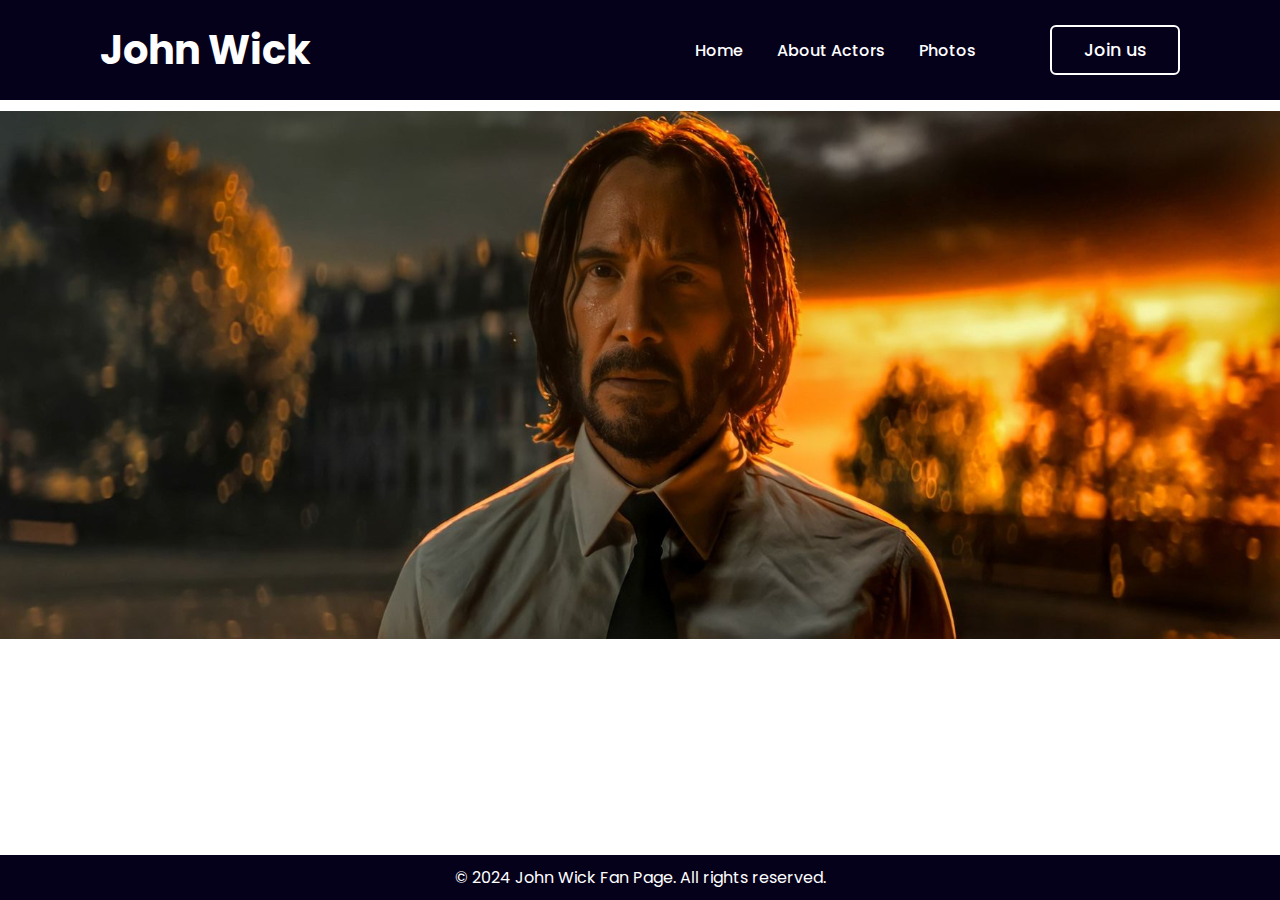
<file: Webistan/index.html>
<!DOCTYPE html>
<html lang="en">

<head>
    <meta charset="UTF-8">
    <meta name="viewport" content="width=device-width, initial-scale=1.0">
    <title>Assignment Website</title>
    <link rel="stylesheet" type="text/css" href="style2.css">
    <link href='https://unpkg.com/boxicons@2.1.4/css/boxicons.min.css' rel='stylesheet'>
</head>

<body>
    <header class="header">
        <h2 class="logo">John Wick</h2>
        <nav class="navigation">
            <a href="#home">Home</a>
            <a href="About.html">About Actors</a>
            <a href="Photos.html">Photos</a>
            <button class="btnLogin-popup" onclick="location.href='Login Page.html'">Join us</button>
        </nav>
    </header>
    
    <footer>
        <p>&copy; 2024 John Wick Fan Page. All rights reserved.</p>
    </footer>
</body>
</html>
</file>
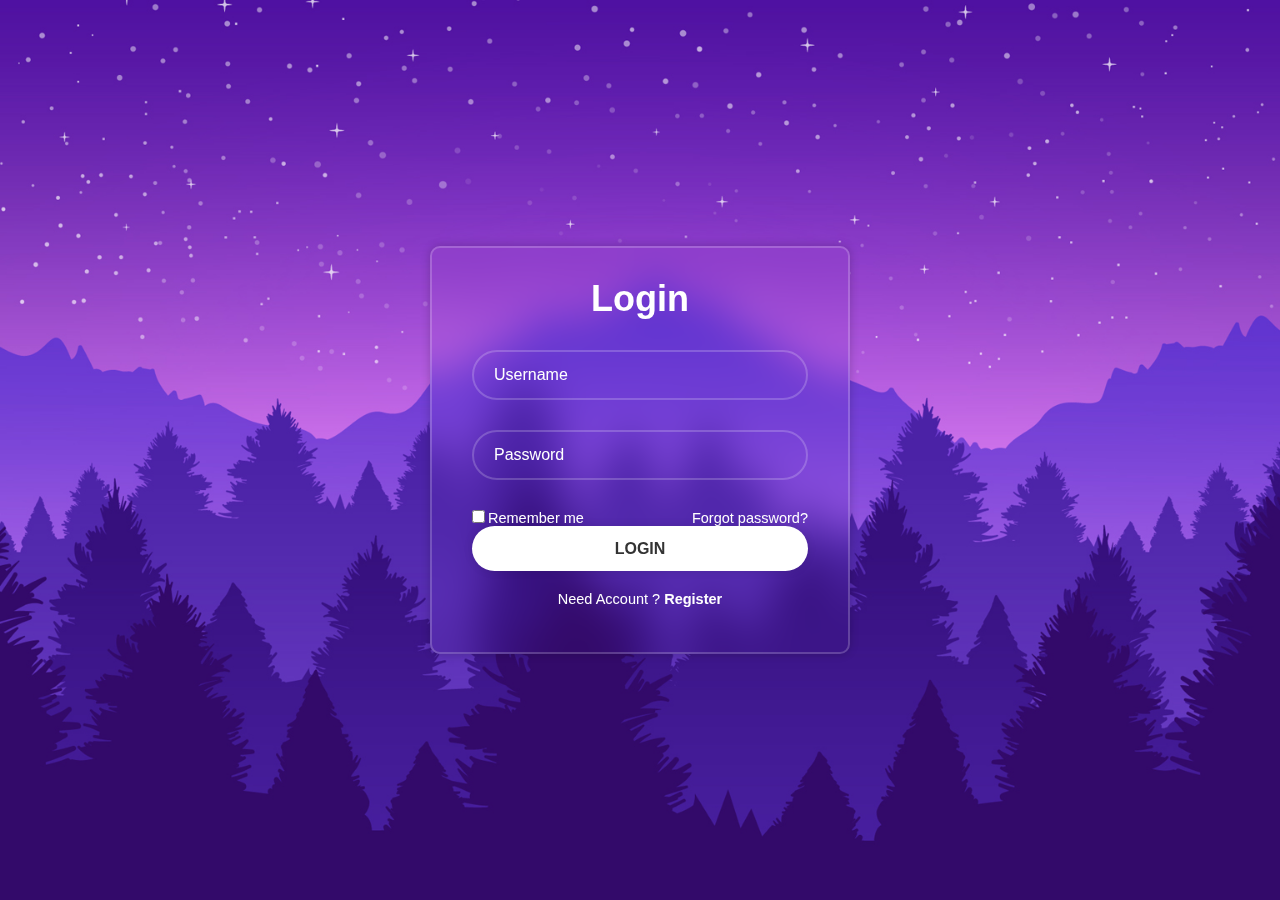
<file: Login Page/login Page.html>
<!DOCTYPE html>
<html lang="en">
    <head>
        <title>Login Page</title>
        <link rel="stylesheet" type="text/css" href="Login Style.css">
    </head>
    <body >
        <div class="wrapper">
            <form>
                <h1>Login</h1>
                <div class="input-box">
                    <input type="text" placeholder="Username" required>
                </div>
                <div class="input-box">
                    <input type="password" placeholder="Password" required>
                </div>
                <div class="remember-forgot">
                    <label><input type="checkbox">Remember me</label>
                    <a href="#">Forgot password?</a>
                </div>
                <button type="submit">LOGIN</button>
                <div class="register-link">
                    <p>Need Account ? <a href="#">Register</a></p>
                </div>
                
            </form>
        </div>
        
    </body>
</html>
</file>
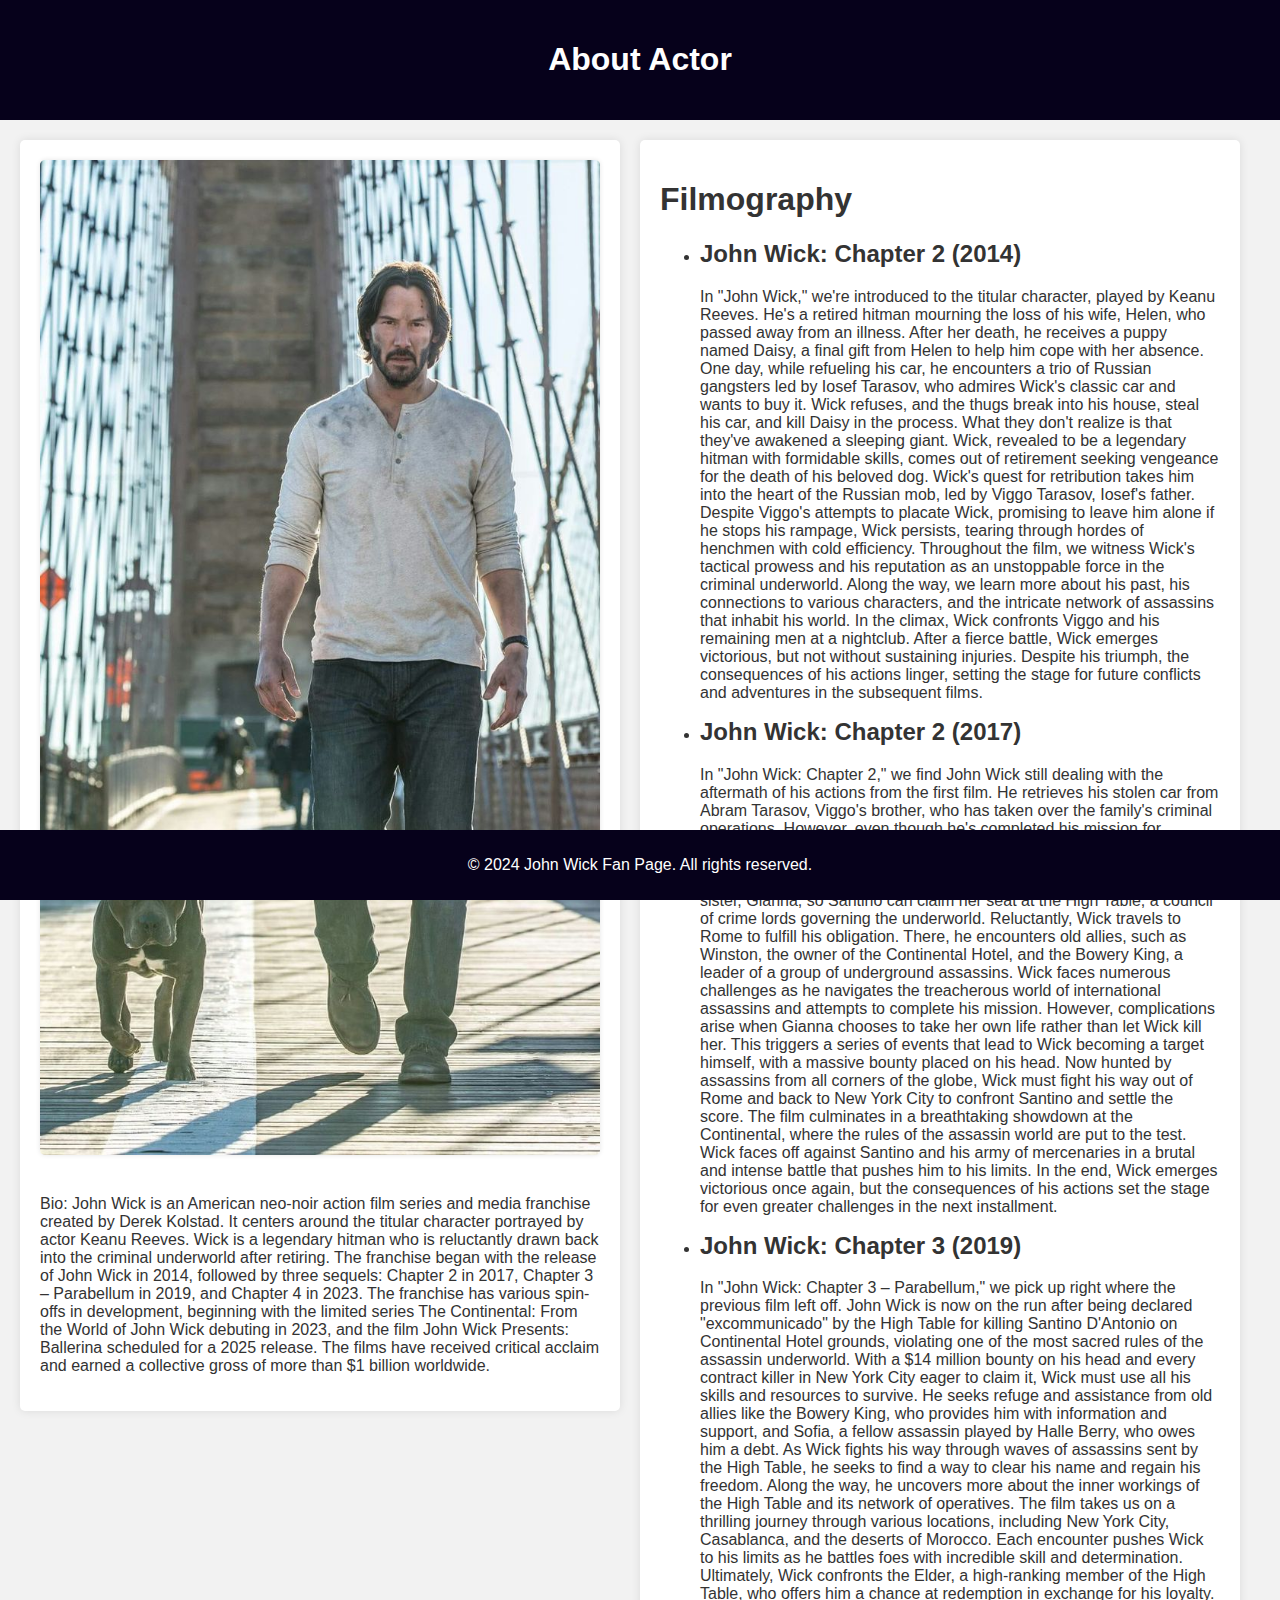
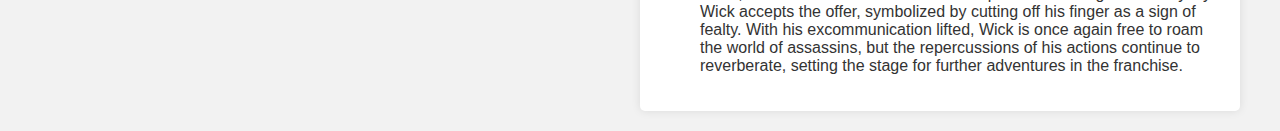
<file: Webistan/About.html>
<!DOCTYPE html>
<html lang="en">
    
<head>
    <meta charset="UTF-8">
    <meta name="viewport" content="width=device-width, initial-scale=1.0">
    <title>Actor Page</title>
    <link rel="stylesheet" type="text/css" href="aboutstyle.css">
</head>

<body>
    <header>
        <h1>About Actor</h1>
    </header>
    <div class="container">
        <div class="profile">
            <img src="Images/About_Actor_1.jpeg.jpg" alt="Actor Image">
            <p>Bio: John Wick is an American neo-noir action film series and media franchise created by Derek Kolstad. It centers around the titular character portrayed by actor Keanu Reeves. Wick is a legendary hitman who is reluctantly drawn back into the criminal underworld after retiring. The franchise began with the release of John Wick in 2014, followed by three sequels: Chapter 2 in 2017, Chapter 3 – Parabellum in 2019, and Chapter 4 in 2023.

            The franchise has various spin-offs in development, beginning with the limited series The Continental: From the World of John Wick debuting in 2023, and the film John Wick Presents: Ballerina scheduled for a 2025 release. The films have received critical acclaim and earned a collective gross of more than $1 billion worldwide.</p>
        </div>
        <div class="filmography">
            <h1>Filmography</h1>
            <ul>
                <li>
                    <h2>John Wick: Chapter 2 (2014)</h2>
                    <p>In "John Wick," we're introduced to the titular character, played by Keanu Reeves. He's a retired hitman mourning the loss of his wife, Helen, who passed away from an illness. After her death, he receives a puppy named Daisy, a final gift from Helen to help him cope with her absence.

                    One day, while refueling his car, he encounters a trio of Russian gangsters led by Iosef Tarasov, who admires Wick's classic car and wants to buy it. Wick refuses, and the thugs break into his house, steal his car, and kill Daisy in the process. What they don't realize is that they've awakened a sleeping giant. Wick, revealed to be a legendary hitman with formidable skills, comes out of retirement seeking vengeance for the death of his beloved dog.

                    Wick's quest for retribution takes him into the heart of the Russian mob, led by Viggo Tarasov, Iosef's father. Despite Viggo's attempts to placate Wick, promising to leave him alone if he stops his rampage, Wick persists, tearing through hordes of henchmen with cold efficiency.

                    Throughout the film, we witness Wick's tactical prowess and his reputation as an unstoppable force in the criminal underworld. Along the way, we learn more about his past, his connections to various characters, and the intricate network of assassins that inhabit his world.

                    In the climax, Wick confronts Viggo and his remaining men at a nightclub. After a fierce battle, Wick emerges victorious, but not without sustaining injuries. Despite his triumph, the consequences of his actions linger, setting the stage for future conflicts and adventures in the subsequent films.</p>
                </li>
                <li>
                    <h2>John Wick: Chapter 2 (2017)</h2>
                    <p>In "John Wick: Chapter 2," we find John Wick still dealing with the aftermath of his actions from the first film. He retrieves his stolen car from Abram Tarasov, Viggo's brother, who has taken over the family's criminal operations. However, even though he's completed his mission for vengeance, Wick's troubles are far from over.

                    Santino D'Antonio, a powerful Italian crime lord, calls in an old debt from Wick. Bound by a blood oath, Wick is forced to accept Santino's request to assassinate his sister, Gianna, so Santino can claim her seat at the High Table, a council of crime lords governing the underworld.

                    Reluctantly, Wick travels to Rome to fulfill his obligation. There, he encounters old allies, such as Winston, the owner of the Continental Hotel, and the Bowery King, a leader of a group of underground assassins. Wick faces numerous challenges as he navigates the treacherous world of international assassins and attempts to complete his mission.

                    However, complications arise when Gianna chooses to take her own life rather than let Wick kill her. This triggers a series of events that lead to Wick becoming a target himself, with a massive bounty placed on his head. Now hunted by assassins from all corners of the globe, Wick must fight his way out of Rome and back to New York City to confront Santino and settle the score.

                    The film culminates in a breathtaking showdown at the Continental, where the rules of the assassin world are put to the test. Wick faces off against Santino and his army of mercenaries in a brutal and intense battle that pushes him to his limits. In the end, Wick emerges victorious once again, but the consequences of his actions set the stage for even greater challenges in the next installment.</p>
                </li>
                <li>
                    <h2>John Wick: Chapter 3 (2019)</h2>
                    <p>In "John Wick: Chapter 3 – Parabellum," we pick up right where the previous film left off. John Wick is now on the run after being declared "excommunicado" by the High Table for killing Santino D'Antonio on Continental Hotel grounds, violating one of the most sacred rules of the assassin underworld.

                    With a $14 million bounty on his head and every contract killer in New York City eager to claim it, Wick must use all his skills and resources to survive. He seeks refuge and assistance from old allies like the Bowery King, who provides him with information and support, and Sofia, a fellow assassin played by Halle Berry, who owes him a debt.

                    As Wick fights his way through waves of assassins sent by the High Table, he seeks to find a way to clear his name and regain his freedom. Along the way, he uncovers more about the inner workings of the High Table and its network of operatives.

                    The film takes us on a thrilling journey through various locations, including New York City, Casablanca, and the deserts of Morocco. Each encounter pushes Wick to his limits as he battles foes with incredible skill and determination.

                    Ultimately, Wick confronts the Elder, a high-ranking member of the High Table, who offers him a chance at redemption in exchange for his loyalty. Wick accepts the offer, symbolized by cutting off his finger as a sign of fealty.

                    With his excommunication lifted, Wick is once again free to roam the world of assassins, but the repercussions of his actions continue to reverberate, setting the stage for further adventures in the franchise.</p>
                </li>
            </ul>
        </div>
    </div>
    <footer>
        <p>&copy; 2024 John Wick Fan Page. All rights reserved.</p>
    </footer>
</body>
</html>
</file>
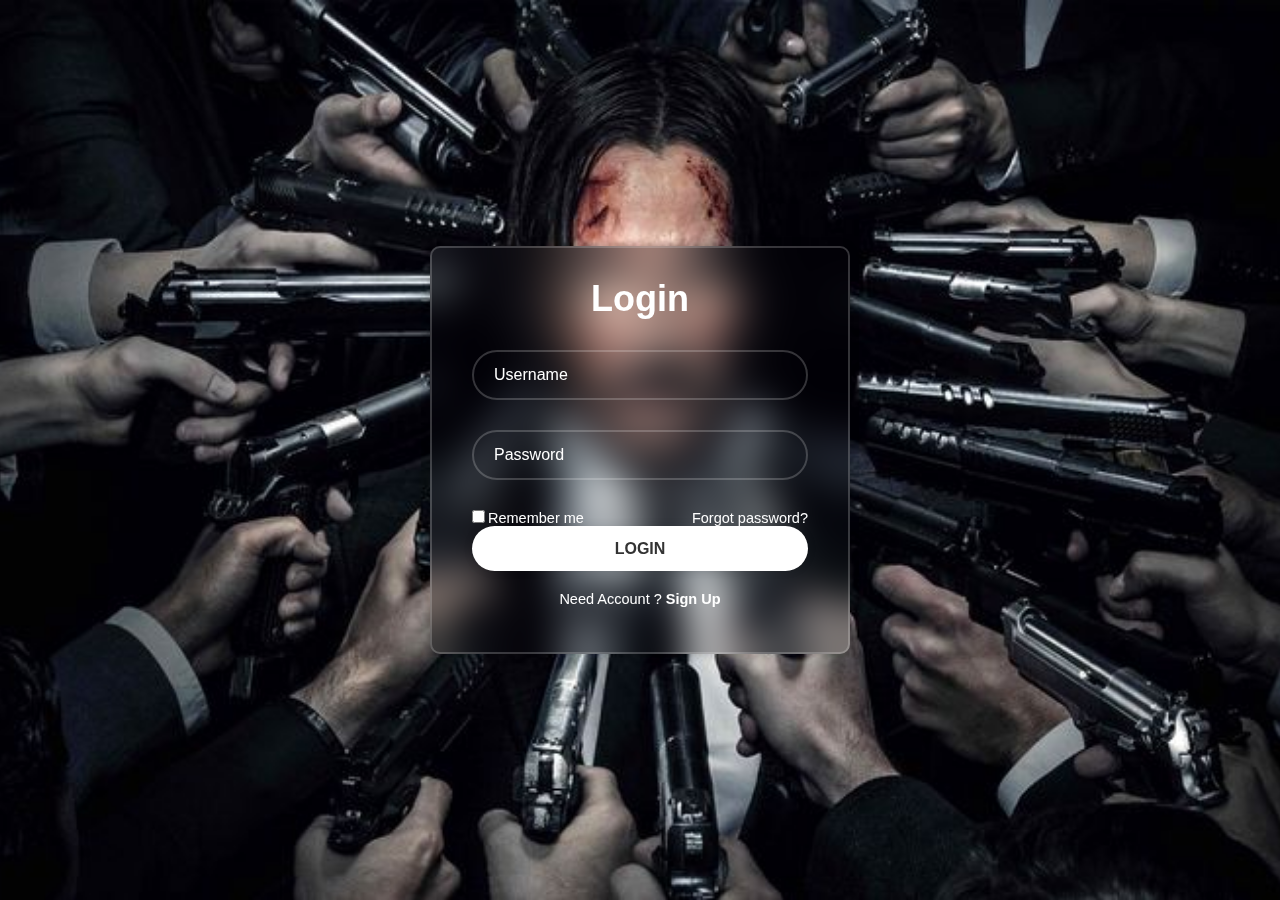
<file: Webistan/login Page.html>
<!DOCTYPE html>
<html lang="en">
    <head>
        <title>Login Page</title>
        <link rel="stylesheet" type="text/css" href="Login Style.css">
    </head>
    <body >
        <div class="wrapper">
            <form>
                <h1>Login</h1>
                <div class="input-box">
                    <input type="text" placeholder="Username" required>
                </div>
                <div class="input-box">
                    <input type="password" placeholder="Password" required>
                </div>
                <div class="remember-forgot">
                    <label><input type="checkbox">Remember me</label>
                    <a href="#">Forgot password?</a>
                </div>
                <button type="submit">LOGIN</button>
                <div class="register-link">
                    <p>Need Account ? <a href="Signup.html">Sign Up</a></p>
                </div>
                
            </form>
        </div>
        
    </body>
</html>
</file>
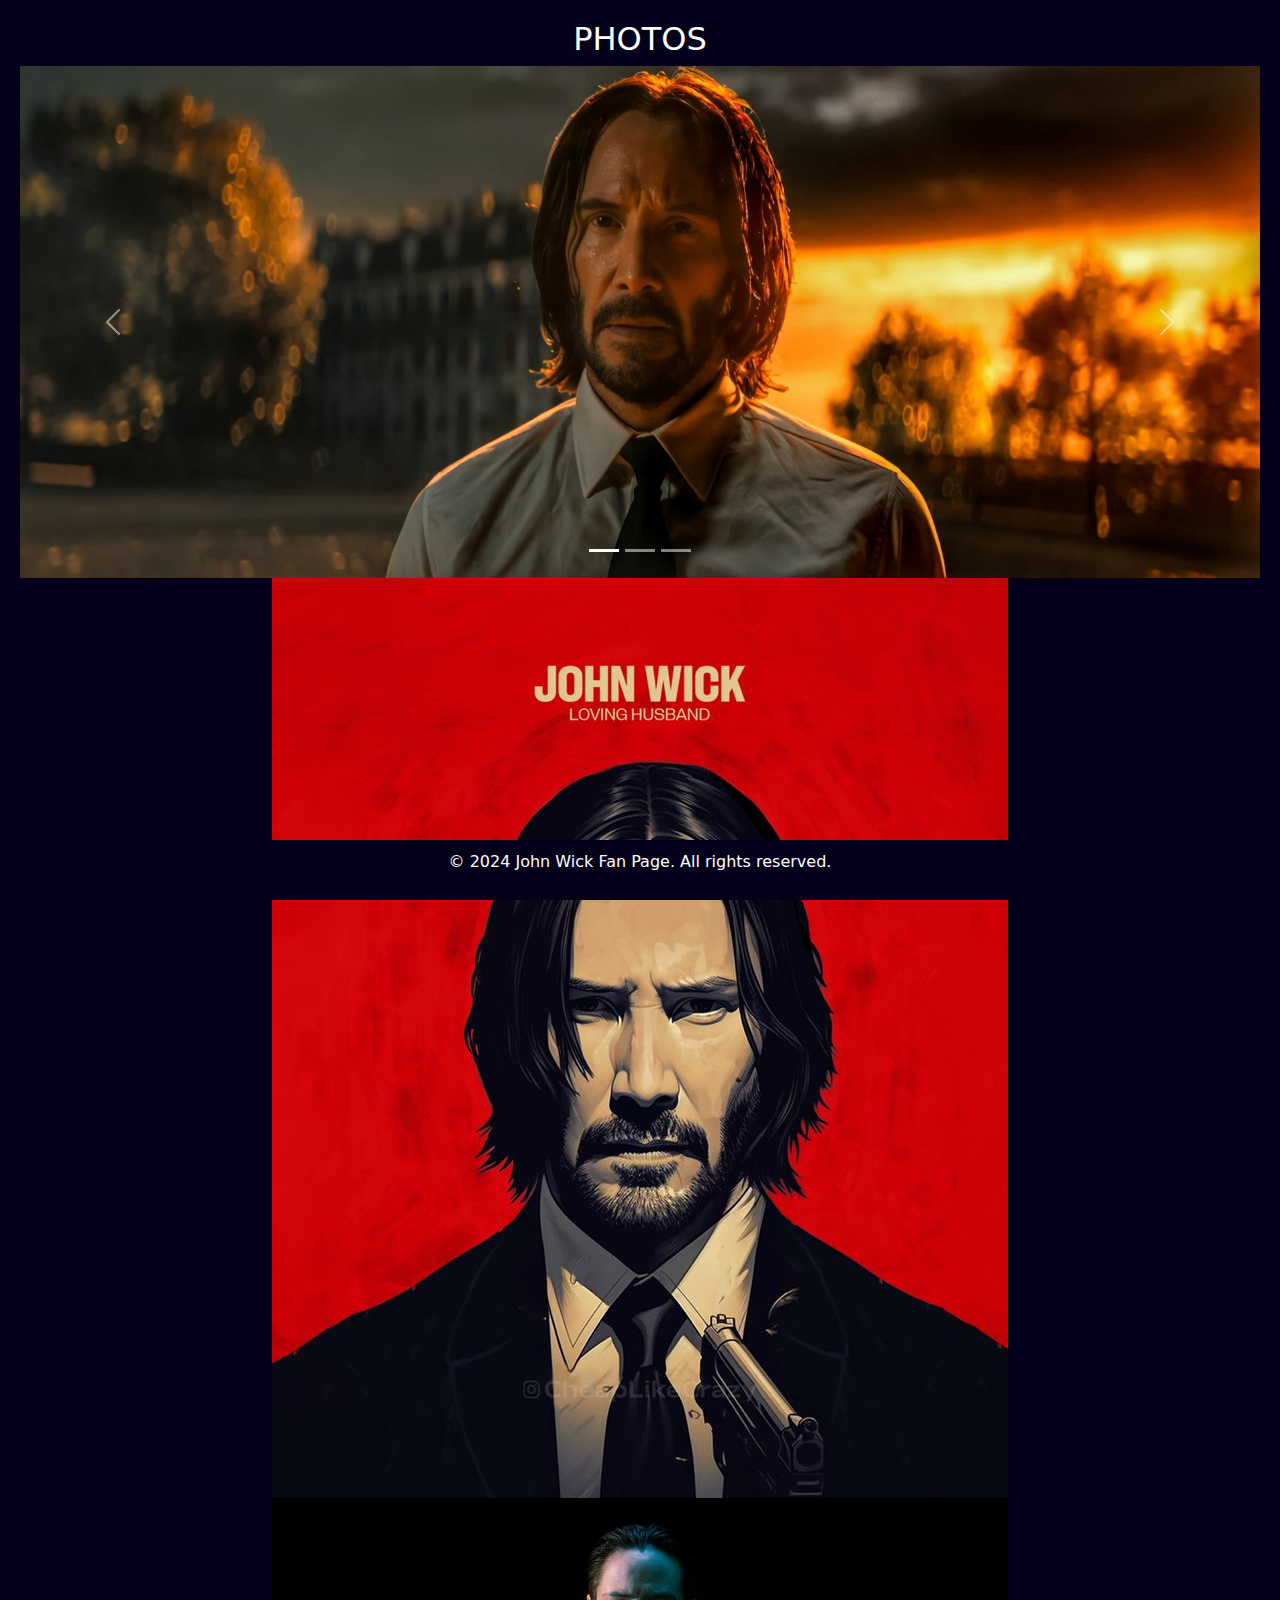
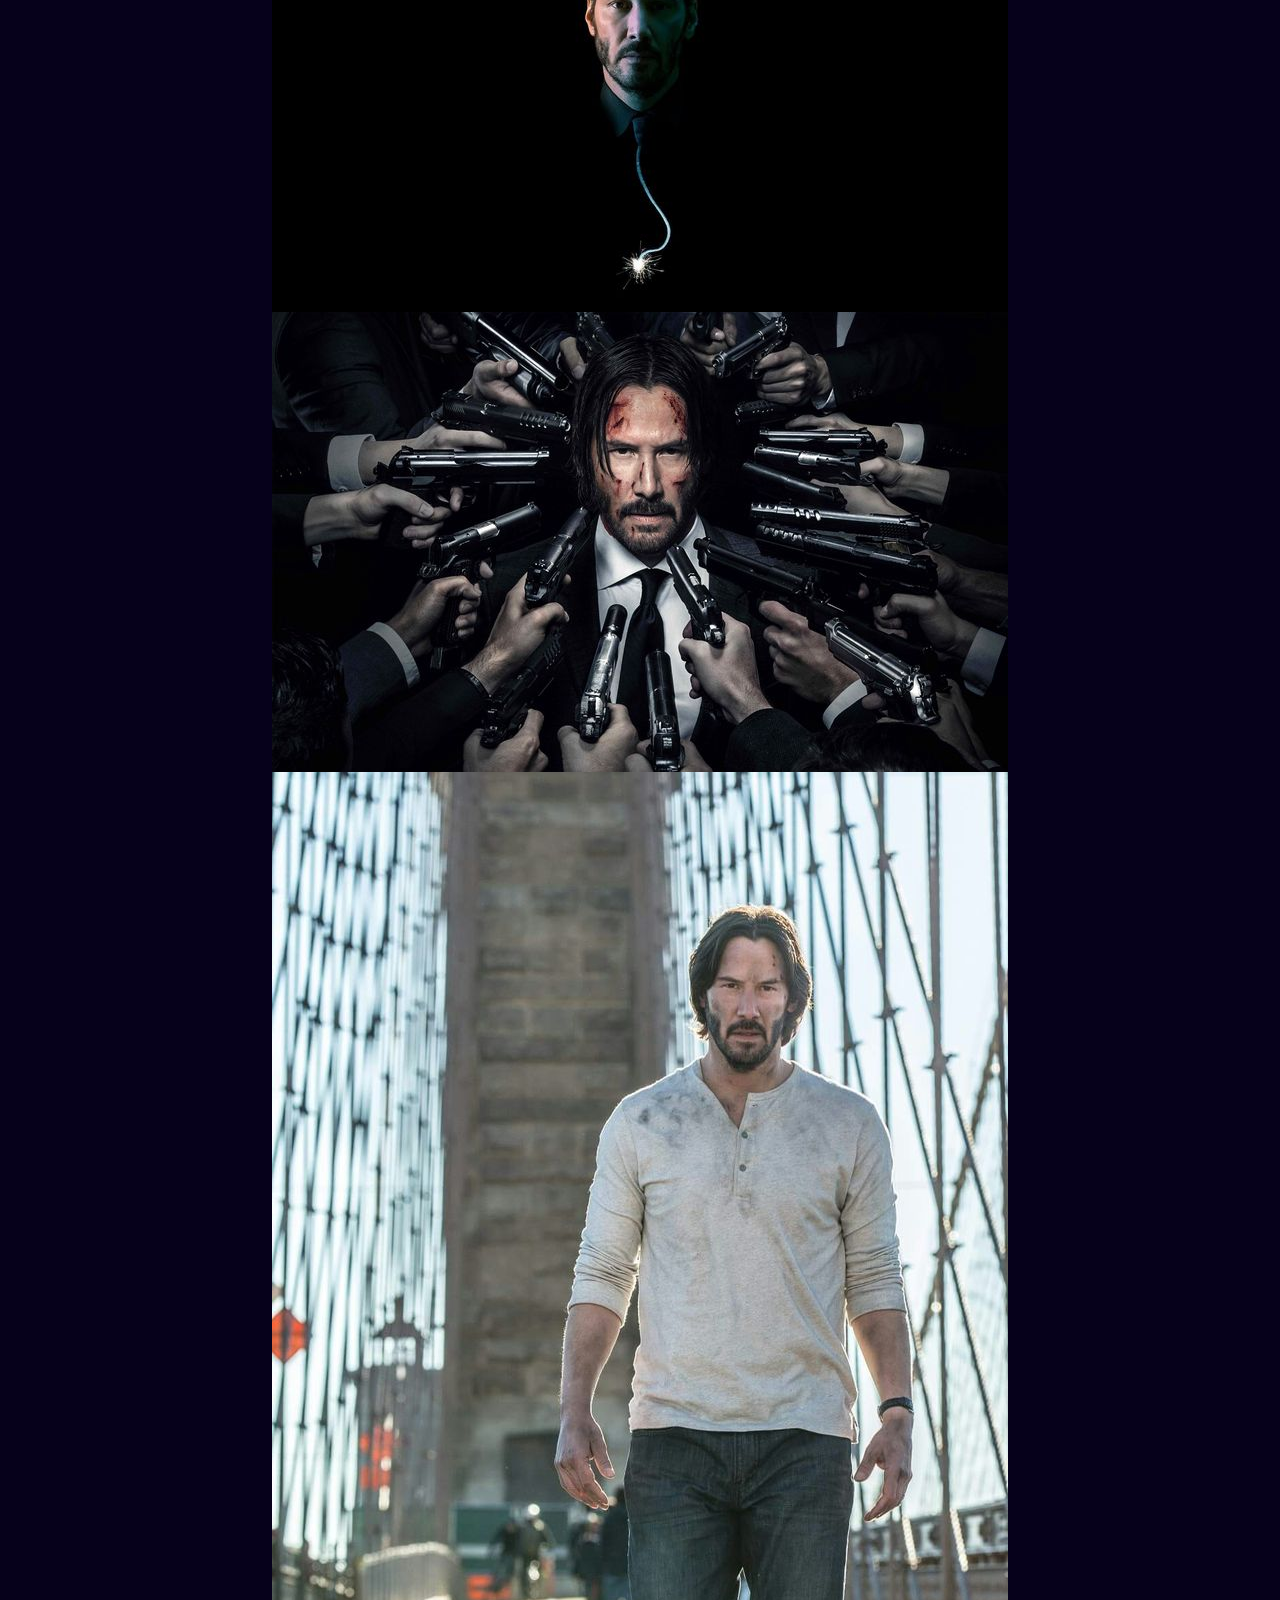
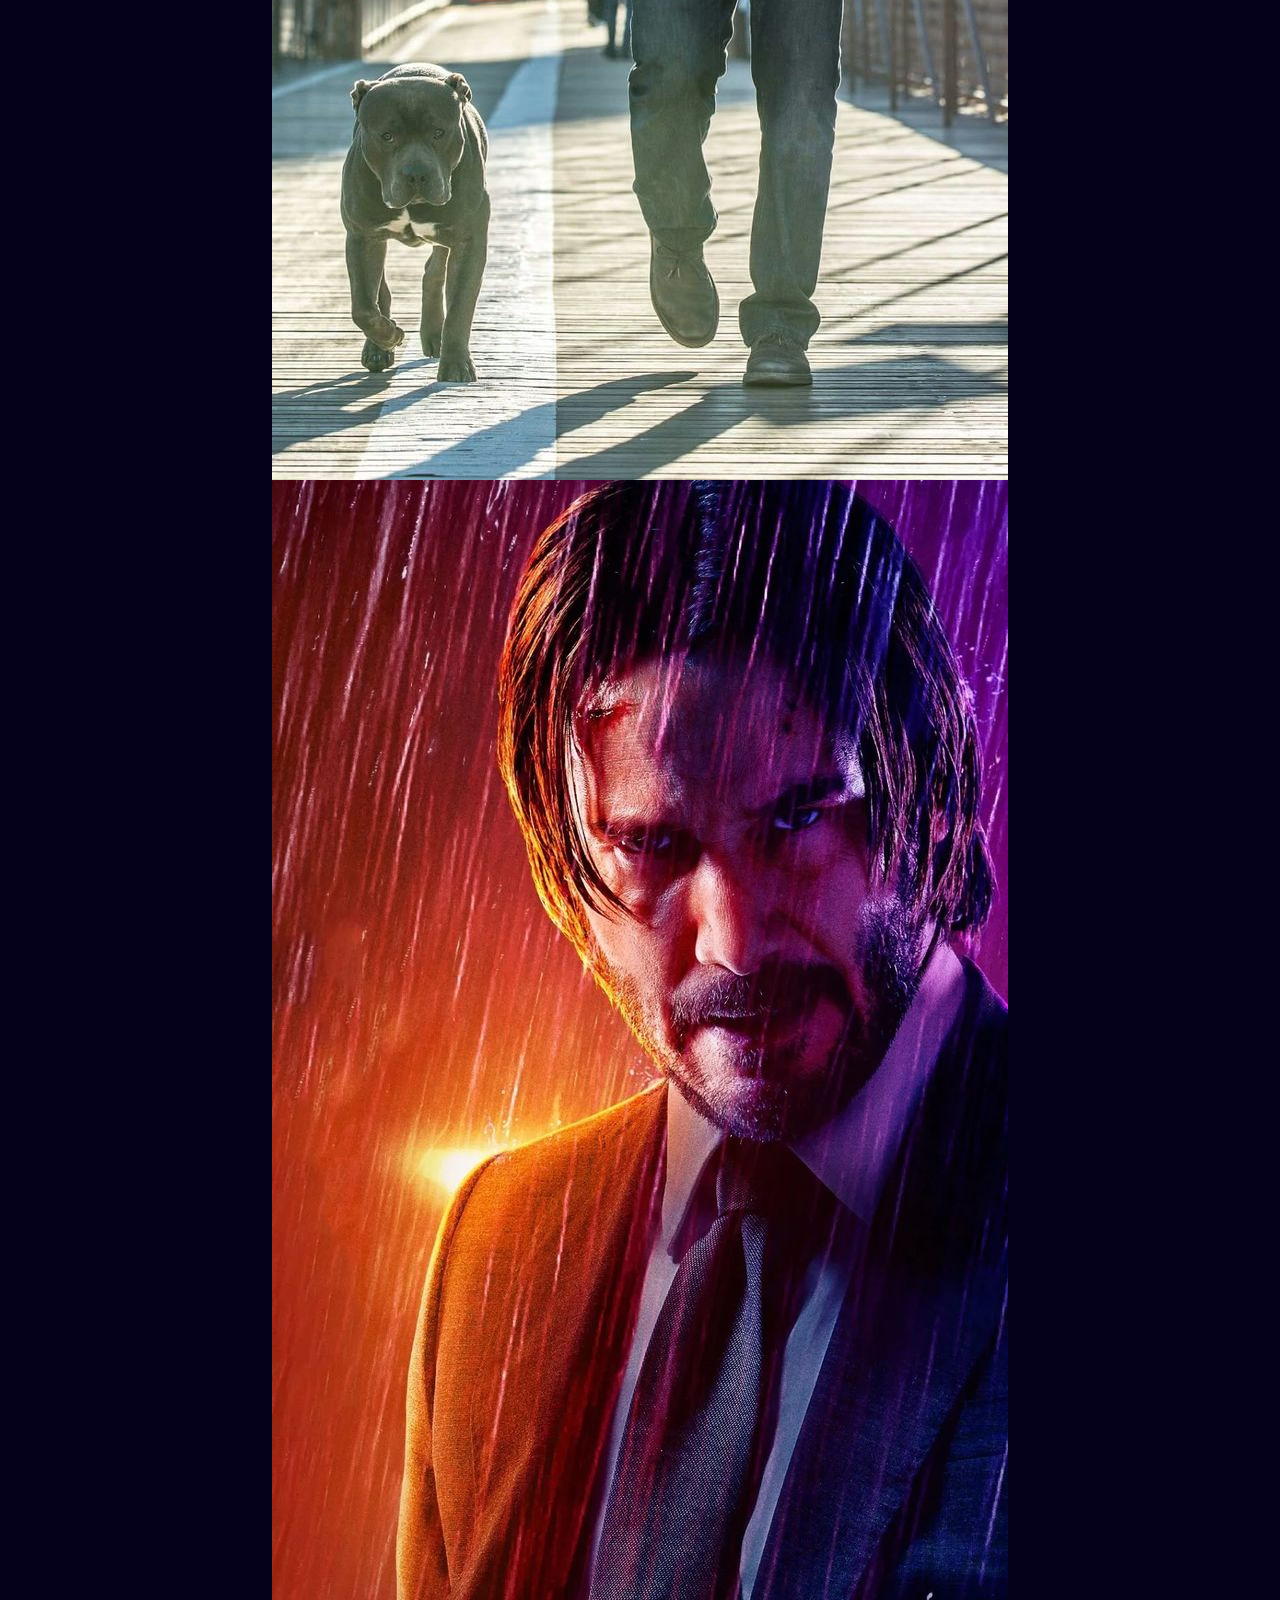
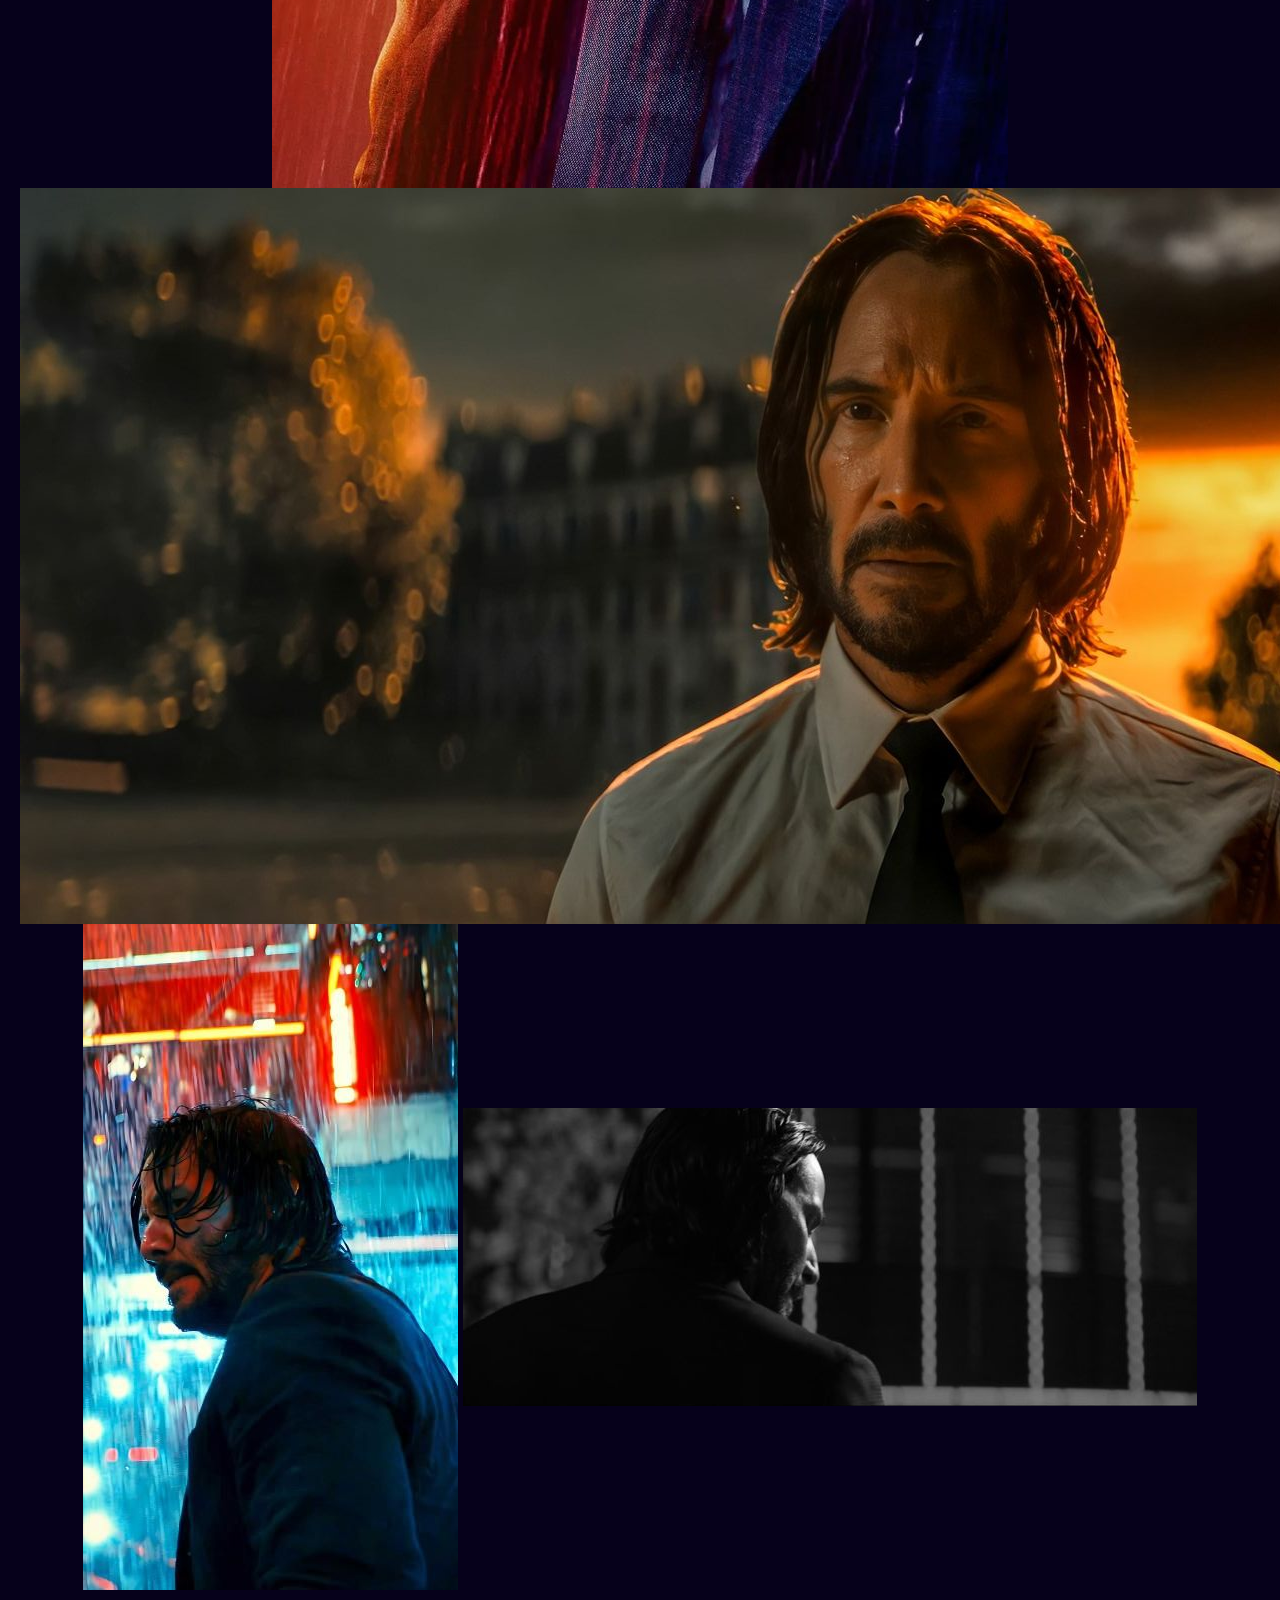
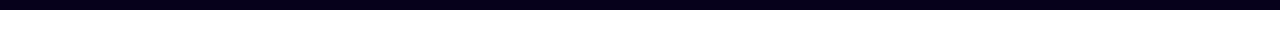
<file: Webistan/Photos.html>
<!DOCTYPE html>
<html lang="en">
<head>
    <meta charset="UTF-8">
    <meta name="viewport" content="width=device-width, initial-scale=1.0">
    <title>John wick Photos</title>
    <link rel="stylesheet" href="https://cdn.jsdelivr.net/npm/bootstrap@5.3.3/dist/css/bootstrap.min.css">
</head>
<body>
    <style>
       header {
            background: rgb(6, 1, 27);
            color: #fff;
            padding: 20px;
            text-align: center;
            margin-bottom: 20px;
        }
        
        footer {
            background: rgb(6, 1, 27);
            color: #fff;
            text-align: center;
            padding: 10px 0;
            position: fixed;
            bottom: 0;
            width: 100%;
        }
    </style>
    <header>
        <h2>PHOTOS</h2>
      
        <div id="carouselExampleIndicators" class="carousel slide">
          <div class="carousel-indicators">
          <button type="button" data-bs-target="#carouselExampleIndicators" data-bs-slide-to="0" class="active" aria-current="true" aria-label="Slide 1"></button>
          <button type="button" data-bs-target="#carouselExampleIndicators" data-bs-slide-to="1" aria-label="Slide 2"></button>
          <button type="button" data-bs-target="#carouselExampleIndicators" data-bs-slide-to="2" aria-label="Slide 3"></button>
        </div>
        <div class="carousel-inner">
          <div class="carousel-item active">
            <img src="Images/JOHN WICK _ CHAPTER 4.jpeg" class="d-block w-100" alt="John">
          </div>
          <div class="carousel-item">
            <img src="Images/John wick.jpeg" class="d-block w-100" alt="Wick">
          </div>
          <div class="carousel-item">
            <img src="Images/Johnwick3.jpeg" class="d-block w-100" alt="3">
          </div>
        </div>
        <button class="carousel-control-prev" type="button" data-bs-target="#carouselExampleIndicators" data-bs-slide="prev">
          <span class="carousel-control-prev-icon" aria-hidden="true"></span>
          <span class="visually-hidden">Previous</span>
        </button>
        <button class="carousel-control-next" type="button" data-bs-target="#carouselExampleIndicators" data-bs-slide="next">
          <span class="carousel-control-next-icon" aria-hidden="true"></span>
          <span class="visually-hidden">Next</span>
        </button>
      </div>
      <img src="Images/John wick.jpeg">
      <img src="Images/Johnwick3.jpeg">
      <img src="Images/Login johnwick.jpeg">
      <img src="Images/About_Actor_1.jpeg.jpg">
      <img src="Images/Actor_2.jpeg.jpg">
      <img src="Images/JOHN WICK _ CHAPTER 4.jpeg">
      <img src="Images/John Wick Chapter 4.jpeg">
      <img src="Images/sign up johnwick.jpeg">
    </header>
    
      <footer>
        <p>&copy; 2024 John Wick Fan Page. All rights reserved.</p>
    </footer>
</body>
</html>
</file>
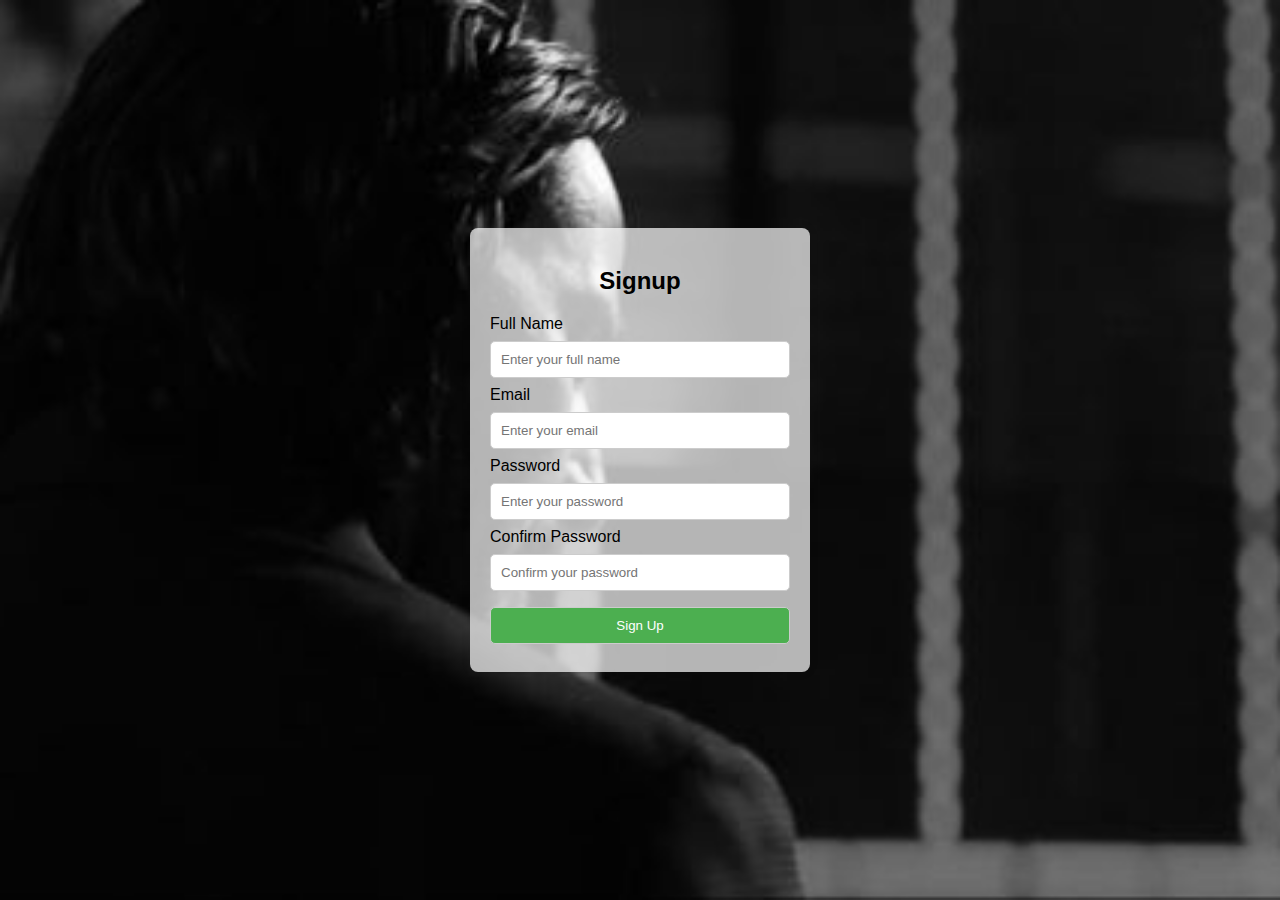
<file: Webistan/Signup.html>
<!DOCTYPE html>
<html lang="en">
<head>
    <meta charset="UTF-8">
    <meta name="viewport" content="width=device-width, initial-scale=1.0">
    <title>Signup Page</title>
    <style>
        body {
            font-family: Arial, sans-serif;
            background: url(Images/sign\ up\ johnwick.jpeg);
            background-size: cover;
            background-position: center;
            margin: 0;
            padding: 0;
            display: flex;
            justify-content: center;
            align-items: center;
            height: 100vh;
        }
        .container {
            background-color: rgba(255, 255, 255, 0.7); /* Adding opacity to the container */
            padding: 20px;
            border-radius: 8px;
            box-shadow: 0px 0px 10px rgba(0, 0, 0, 0.1);
            width: 300px;
        }
        h2 {
            text-align: center;
            margin-bottom: 20px;
        }
        input[type="text"],
        input[type="password"],
        input[type="email"],
        input[type="submit"] {
            width: 100%;
            padding: 10px;
            margin: 8px 0;
            border: 1px solid #ccc;
            border-radius: 5px;
            box-sizing: border-box;
        }
        input[type="submit"] {
            background-color: #4caf50;
            color: white;
            cursor: pointer;
        }
        input[type="submit"]:hover {
            background-color: #45a049;
        }
    </style>
</head>
<body>
    <div class="container">
        <h2>Signup</h2>
        <form action="#" method="POST">
            <label for="fullname">Full Name</label>
            <input type="text" id="fullname" name="fullname" placeholder="Enter your full name" required>

            <label for="email">Email</label>
            <input type="email" id="email" name="email" placeholder="Enter your email" required>

            <label for="password">Password</label>
            <input type="password" id="password" name="password" placeholder="Enter your password" required>

            <label for="confirmPassword">Confirm Password</label>
            <input type="password" id="confirmPassword" name="confirmPassword" placeholder="Confirm your password" required>

            <input type="submit" value="Sign Up">
        </form>
    </div>
</body>
</html>
</file>
<file: Webistan/style2.css>
@import url('https://fonts.googleapis.com/css2?family=Poppins:ital,wght@0,100;0,200;0,300;0,400;0,500;0,600;0,700;0,800;0,900;1,100;1,200;1,300;1,400;1,500;1,600;1,700;1,800;1,900&display=swap');

*{
    margin: 0;
    padding: 0;
    box-sizing: border-box;
    scroll-behavior: smooth;
    font-family:'Poppins', sans-serif;
}

body {
    background: url(Images/JOHN\ WICK\ _\ CHAPTER\ 4.jpeg);
    background-size: 100%;
    background-position:center;
    padding-top: 750px;
    background-repeat: no-repeat; 
}

footer {
    background: rgb(6, 1, 27);
    color: #fff;
    text-align: center;
    padding: 10px 0;
    position: fixed;
    bottom: 0;
    width: 100%;
}

header{
    position: fixed;
    top: 0;
    left: 0;
    width: 100%;
    padding: 20px 100px;
    background: transparent;
    background: rgb(6, 1, 27);
    display: flex;
    justify-content: space-between;
    align-items: center;
    z-index: 100;
}

.logo {
    font-size: 40px;
    color: #fff;
    user-select: none;
}

.navigation a{
    position: relative;
    font-size: 16px;
    color: #fff;
    text-decoration: none;
    font-weight: 500;
    margin-right: 30px;
    transition: .3s;
}

.navigation a:hover{
    color: aqua;
}

.navigation .btnLogin-popup{
    width: 130px;
    height: 50px;
    background: transparent;
    border: 2px solid #fff;
    outline: none;
    border-radius: 6px;
    font-size: 1.1em;
    color: #fff;
    font-weight: 500 ;
    margin-left: 40px;
    transition: .5s;
}

.navigation .btnLogin-popup:hover {
    background: #fff;
    color: #162938;
}

section {
    min-height: 100vh;
    display: flex;
    justify-content: center;
    align-items: center;
    background: transparent;
    color: #fff;
    font-size: 100px;
    font-weight: 700;
}
</file>
<file: Login Page/Login Style.css>
*{
    margin: 0;
    padding: 0;
    box-sizing: border-box;
    font-family: 'Segoe UI', Tahoma, Geneva, Verdana, sans-serif;
}

body{
    display: flex;
    justify-content: center;
    align-items: center;
    min-height: 100vh;
    background: url('Login Page Background.jpg') no-repeat;
    background-size: cover;
    background-position: center;
}
 .wrapper{
    width: 420px;
    background: transparent;
    border: 2px solid rgba(255, 255, 255, .2);
    backdrop-filter: blur(20px);
    box-shadow: 0 0 10px rgba(0, 0, 0, .2);
    color: #fff;
    border-radius: 10px;
    padding: 30px 40px;
 }

 .wrapper h1 {
    font-size: 36px;
    text-align: center;
 }

 .wrapper .input-box{
    position: relative;
    width: 100%;
    height: 50px;
    margin: 30px 0;
 }

 .input-box input{
    width: 100%;
    height: 100%;
    background:transparent;
    border: none;
    outline: none;
    border: 2px solid rgba(255, 255, 255, .2);
    border-radius: 40px;
    font-size: 16px;
    color: #fff;
    padding: 20px 45px 20px 20px;
 }

 .input-box input::placeholder{
    color: #fff;
 }

 .wrapper .remember-forgot{
    display: flex;
    justify-content: space-between;
    font-size: 14.5px;
    margin: -15pxpx 0 15px;
 }

 .remember-forgot label input{
    accent-color: #fff;
    margin-right: 3px;    
 }

 .remember-forgot a{
    color: #fff;
    text-decoration: none;
 }

 .remember-forgot a:hover{
    text-decoration: underline;
 }

 .wrapper button{
    width: 100%;
    height: 45px;
    background: #fff;
    border: none;
    outline: none;
    border-radius: 40px;
    box-shadow: 0 0 10px rgba(0, 0, 0, .1);
    cursor: pointer;
    font-size: 16px;
    color: #333; 
    font-weight: 600;
 }

 .wrapper .register-link{
    font-size: 14.5px;
    text-align: center;
    margin: 20px 0 15px;
 }

 .register-link p a{
    color: #fff;
    text-decoration: none;
    font-weight: 600;
 }

 .register-link p a:hover{
    text-decoration: underline;
    font-weight: 600;
 }
</file>
<file: Webistan/aboutstyle.css>
body {
    font-family: Arial, sans-serif;
    margin: 0;
    padding: 0;
    background-color: #f2f2f2;
    color: #333;
}

header {
    background: rgb(6, 1, 27);
    color: #fff;
    padding: 20px;
    text-align: center;
    margin-bottom: 20px;
}

.container {
    display: flex;
    justify-content: center;
    align-items: flex-start;
    margin: 20px;
}

.profile, .filmography {
    flex: 1;
    padding: 20px;
    background-color: #fff;
    border-radius: 5px;
    box-shadow: 0 0 10px rgba(0, 0, 0, 0.1);
    margin-right: 20px;
}

.profile img {
    max-width: 100%;
    border-radius: 5px;
    margin-bottom: 20px;
    box-shadow: 0 0 5px rgba(0, 0, 0, 0.1);
}

.filmography h2 {
    margin-top: 0;
}

.filmography p {
    margin-top: 0;
}

footer {
    background: rgb(6, 1, 27);
    color: #fff;
    text-align: center;
    padding: 10px 0;
    position: fixed;
    bottom: 0;
    width: 100%;
}
</file>
<file: Webistan/Login Style.css>
*{
    margin: 0;
    padding: 0;
    box-sizing: border-box;
    font-family: 'Segoe UI', Tahoma, Geneva, Verdana, sans-serif;
}

body{
    display: flex;
    justify-content: center;
    align-items: center;
    min-height: 100vh;
    background: url('Images/Login\ johnwick.jpeg') no-repeat;
    background-size: cover;
    background-position: center;
}
 .wrapper{
    width: 420px;
    background: transparent;
    border: 2px solid rgba(255, 255, 255, .2);
    backdrop-filter: blur(20px);
    box-shadow: 0 0 10px rgba(0, 0, 0, .2);
    color: #fff;
    border-radius: 10px;
    padding: 30px 40px;
 }

 .wrapper h1 {
    font-size: 36px;
    text-align: center;
 }

 .wrapper .input-box{
    position: relative;
    width: 100%;
    height: 50px;
    margin: 30px 0;
 }

 .input-box input{
    width: 100%;
    height: 100%;
    background:transparent;
    border: none;
    outline: none;
    border: 2px solid rgba(255, 255, 255, .2);
    border-radius: 40px;
    font-size: 16px;
    color: #fff;
    padding: 20px 45px 20px 20px;
 }

 .input-box input::placeholder{
    color: #fff;
 }

 .wrapper .remember-forgot{
    display: flex;
    justify-content: space-between;
    font-size: 14.5px;
    margin: -15pxpx 0 15px;
 }

 .remember-forgot label input{
    accent-color: #fff;
    margin-right: 3px;    
 }

 .remember-forgot a{
    color: #fff;
    text-decoration: none;
 }

 .remember-forgot a:hover{
    text-decoration: underline;
 }

 .wrapper button{
    width: 100%;
    height: 45px;
    background: #fff;
    border: none;
    outline: none;
    border-radius: 40px;
    box-shadow: 0 0 10px rgba(0, 0, 0, .1);
    cursor: pointer;
    font-size: 16px;
    color: #333; 
    font-weight: 600;
 }

 .wrapper .register-link{
    font-size: 14.5px;
    text-align: center;
    margin: 20px 0 15px;
 }

 .register-link p a{
    color: #fff;
    text-decoration: none;
    font-weight: 600;
 }

 .register-link p a:hover{
    text-decoration: underline;
    font-weight: 600;
 }
</file>
